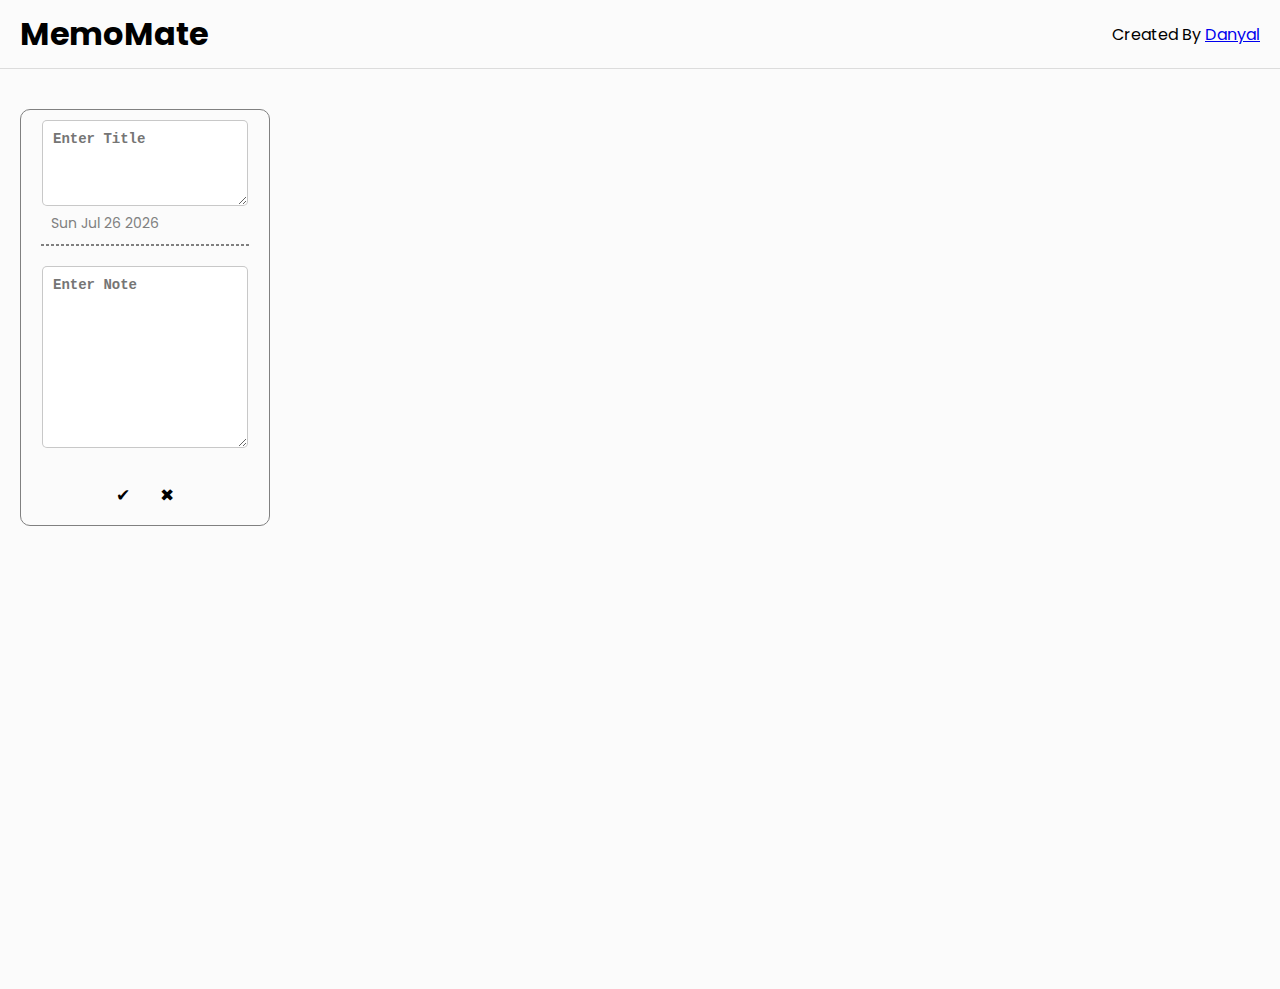
<file: MemoMate/index.html>
<!DOCTYPE html>
<!-- Code by Danyal | https://github.com/CodeWithDanyal -->
<html lang="en">
  <head>
    <meta charset="UTF-8" />
    <meta name="viewport" content="width=device-width, initial-scale=1.0" />
    <title>Your MemoMate</title>
    <!-- CSS -->
    <link rel="stylesheet" href="style.css" />
  </head>
  <body>
    <nav>
      <h1 class="heading">MemoMate</h1>
      <p>
        Created By
        <a href="https://www.linkedin.com/in/danyal-khan-836a02331/">Danyal</a>
      </p>
    </nav>
    <div class="container">
      <section class="notesContainer">
        <textarea
          name="heading"
          id="headingBox"
          placeholder="Enter Title"
          rows="4"
          cols="20"
          required
        ></textarea>

        <p class="dateBox"></p>

        <hr />

        <textarea
          name="detail"
          id="detailBox"
          placeholder="Enter Note"
          rows="10"
          cols="20"
          required
        ></textarea>

        <div class="buttons">
          <button type="submit" class="addBtn" title="Add task">✔</button>
          <button type="reset" class="removeBtn" title="reset task">✖</button>
        </div>
      </section>
    </div>
  </body>
  <script src="script.js"></script>
</html>
</file>
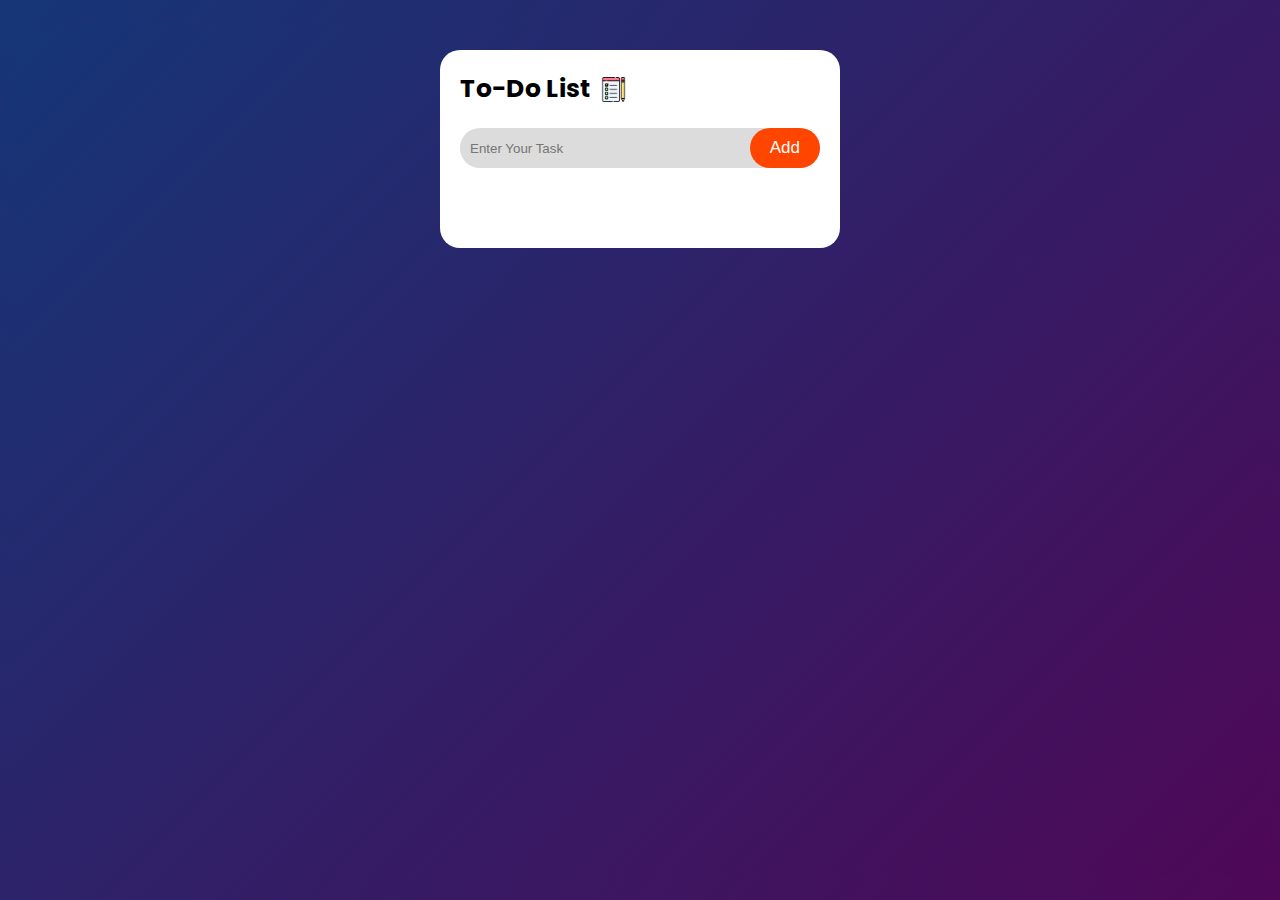
<file: ToDo App/index.html>
<!DOCTYPE html>
<!-- Code by Danyal | https://github.com/CodeWithDanyal -->
<html lang="en">
  <head>
    <meta charset="UTF-8" />
    <meta name="viewport" content="width=device-width, initial-scale=1.0" />
    <title>Manage Your Tasks</title>
    <!-- CSS -->
    <link rel="stylesheet" href="style.css" />
  </head>
  <body>
    <div class="container">
      <div class="heading">
        <h1>To-Do List</h1>
        <img class="logo" src="Images/check-list.png" alt="" />
      </div>

      <div class="form">
        <input type="text" id="input" placeholder="Enter Your Task" />
        <button class="addBtn">Add</button>
      </div>

      <ul class="todoList"></ul>
    </div>

    <script src="script.js"></script>
  </body>
</html>
</file>
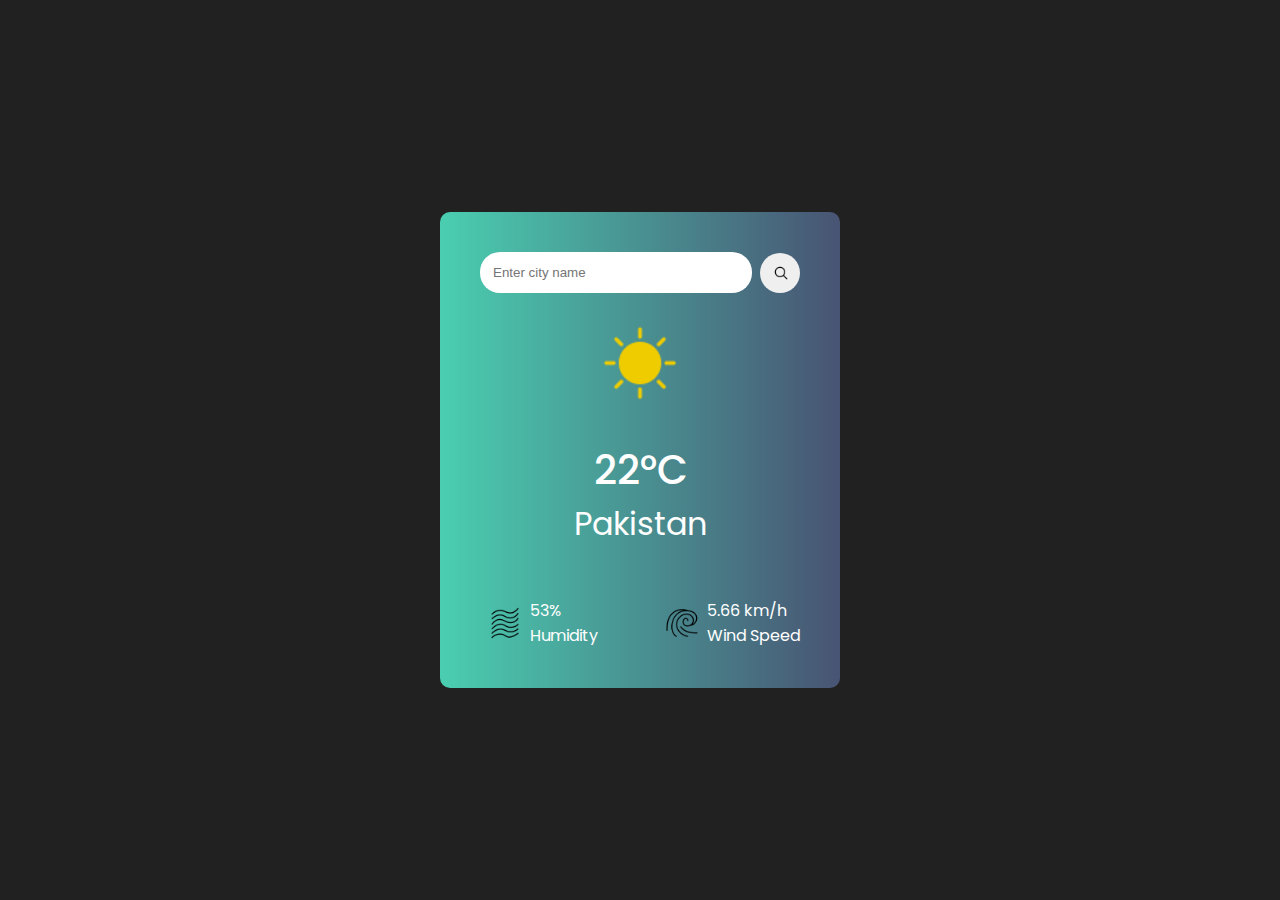
<file: Whether App/index.html>
<!DOCTYPE html>
<!-- Code by Danyal | https://github.com/CodeWithDanyal -->
<html lang="en">
  <head>
    <meta charset="UTF-8" />
    <meta name="viewport" content="width=device-width, initial-scale=1.0" />
    <title>Weather App</title>
    <!-- CSS -->
    <link rel="stylesheet" href="style.css" />
  </head>
  <body>
    <div class="container">
      <div class="box">
        <form class="form">
          <input
            type="text"
            required
            placeholder="Enter city name"
            id="inputBox"
          />
          <button type="submit" id="searchBtn">
            <img src="images/search.png" alt="searchIcon" />
          </button>
        </form>

        <div class="imgBox">
          <img src="images/sun.png" alt="weather-img" id="weatherImg" />
        </div>

        <div class="weather-city">
          <h1 id="celsius">22°C</h1>
          <h1 id="city-name">Pakistan</h1>
        </div>

        <div class="dataBox">
          <div class="humidityBox">
            <img src="images/humidity.png" alt="humidity" />
            <div class="humidityData">
              <p id="humidityDataNum">53%</p>
              <p class="HumidityName">Humidity</p>
            </div>
          </div>

          <div class="windBox">
            <img src="images/wind.png" alt="windImg" />
            <div class="windData">
              <p id="windSpeed">5.66 km/h</p>
              <p>Wind Speed</p>
            </div>
          </div>
        </div>
      </div>
    </div>
  </body>
  <script src="script.js"></script>
</html>
</file>
<file: MemoMate/style.css>
/* Google Font */
@import url("https://fonts.googleapis.com/css2?family=Poppins:ital,wght@0,100;0,200;0,300;0,400;0,500;0,600;0,700;0,800;0,900;1,100;1,200;1,300;1,400;1,500;1,600;1,700;1,800;1,900&display=swap");

* {
  margin: 0;
  padding: 0;
  box-sizing: border-box;
}
html,
body {
  height: 100%;
  width: 100%;
  font-family: "Poppins";
}

body {
  background-color: #fbfbfb;
}

.container {
  width: 100%;
  height: 100%;
  padding: 20px;
  display: flex;
  gap: 20px;
  justify-content: start;
  align-items: start;
  flex-wrap: wrap;
}

::-webkit-scrollbar {
  display: none;
}

nav {
  display: flex;
  justify-content: space-between;
  align-items: center;
  padding: 10px 20px;
  margin-bottom: 20px;
  border-bottom: 1px solid gainsboro;
  flex-wrap: wrap;
  gap: 10px;
}

.notesContainer {
  max-width: 250px;
  width: 250px;
  max-height: max-content;
  border-radius: 10px;
  padding: 10px 20px;
  overflow: scroll;
  text-align: center;
  border: 1px groove gray;
}

#headingBox {
  max-width: fit-content;
  padding: 10px;
  color: gray;
  font-size: 14px;
  font-weight: bold;
  border: 1px solid #afafafaf;
  border-radius: 5px;
}

.dateBox {
  color: gray;
  font-size: 14px;
  margin-bottom: 10px;
  text-align: left;
  padding: 0px 10px;
}

hr {
  border: 1px dashed gray;
  margin-bottom: 20px;
}

#detailBox {
  max-width: fit-content;
  padding: 10px;
  color: gray;
  font-size: 14px;
  font-weight: bold;
  border: 1px solid #afafafaf;
  border-radius: 5px;
  margin-bottom: 20px;
}

button {
  width: 30px;
  height: 30px;
  border-radius: 50%;
  border: none;
  font-size: 17px;
  background: transparent;
  cursor: pointer;
  transition: all 0.5s ease;
  margin: 5px;
}

button:hover {
  background-color: purple;
  color: white;
}

/* Class Elements */
.taskContainer {
  max-width: 250px;
  width: 250px;
  max-height: max-content;
  border-radius: 10px;
  padding: 10px 20px;
  overflow: scroll;
  text-align: center;
  box-shadow: 0px 1px 5px black;
}

.titleBox {
  width: 100%;
  padding: 10px 0px;
  font-size: 20px;
  resize: none;
  text-transform: capitalize;
  background-color: transparent;
  font-weight: bold;
  height: fit-content;
  border: none;
}

.noteBox {
  width: 100%;
  padding: 10px 0px;
  color: black;
  font-size: 15px;
  text-align: left;
  margin-bottom: 20px;
  background-color: transparent;
  border: none;
  resize: none;
  text-transform: capitalize;
  margin-bottom: 10px;
}

.dateStyle {
  font-size: 14px;
  margin-bottom: 10px;
  text-align: left;
}

.lineBreak {
  border: 1px dashed rgb(6, 5, 5);
  margin-bottom: 5px;
}

.titleBox,
.noteBox,
.dateStyle {
  color: black;
}

/* For Small Devices */
@media (max-width: 570px) {
  .container {
    display: flex;
    flex-direction: column;
    flex-wrap: nowrap;
    gap: 10px;
    height: fit-content;
  }

  .notesContainer {
    width: 100%;
    max-width: 100%;
    max-height: max-content;
    padding: 10px;
    text-align: start;
  }

  #headingBox {
    min-width: 100%;
    min-height: 40px;
    max-height: 60px;
    height: 50px;
    padding: 10px;
  }

  .dateBox {
    margin-bottom: 5px;
    padding: 0px 5px;
  }

  hr {
    margin-bottom: 10px;
  }

  #detailBox {
    min-width: 100%;
    min-height: 100px;
    height: 100px;
    padding: 10px;
    margin-bottom: 5px;
  }

  .buttons {
    text-align: center;
  }

  /* classes */
  .taskContainer {
    min-width: 100%;
    width: 100%;
    max-height: max-content;
    padding: 10px;
  }

  .titleBox {
    min-width: 100%;
    height: 50px;
    min-height: 50px;
    padding: 0px;
  }

  .noteBox {
    min-width: 100%;
    min-height: 100px;
    height: 100px;
    padding: 0px;
    margin-bottom: 0px;
  }
}
</file>
<file: ToDo App/style.css>
/* Google Font */
@import url("https://fonts.googleapis.com/css2?family=Poppins:ital,wght@0,100;0,200;0,300;0,400;0,500;0,600;0,700;0,800;0,900;1,100;1,200;1,300;1,400;1,500;1,600;1,700;1,800;1,900&display=swap");

* {
  margin: 0;
  padding: 0;
  box-sizing: border-box;
}
html,
body {
  height: 100%;
  width: 100%;
  display: flex;
  justify-content: center;
  /* align-items: center; */
  padding: 25px 10px;
  background: linear-gradient(135deg, #153677, #4e0857);
  font-family: "Poppins";
}

::-webkit-scrollbar {
  display: none;
}

button {
  cursor: pointer;
}

.container {
  width: 400px;
  background-color: white;
  height: max-content;
  border-radius: 20px;
  padding: 20px;
  overflow: scroll;
}
.heading {
  display: flex;
  align-items: center;
  justify-content: center;
  width: fit-content;
  gap: 10px;
  margin-bottom: 20px;
}

.heading > h1 {
  font-size: 25px;
}

.logo {
  width: 25px;
}

.form {
  background-color: gainsboro;
  border-radius: 20px;
  display: flex;
  justify-content: space-between;
  align-items: center;
  margin-bottom: 20px;
}

#input {
  flex: 1;
  padding: 10px;
  background-color: transparent;
  border: none;
  outline: none;
}

.addBtn {
  padding: 10px 20px;
  border: none;
  outline: none;
  background-color: orangered;
  color: white;
  font-size: 17px;
  border-radius: 20px;
}

.todoList {
  list-style: none;
  height: max-content;
  padding: 20px;
}

li {
  font-size: 15px;
  display: flex;
  justify-content: center;
  align-items: center;
  gap: 5px;
  border: 1px solid black;
  padding: 10px;
  border-radius: 10px;
  background-color: gainsboro;
  margin-bottom: 10px;
}

li > p {
  flex: 1;
  overflow: scroll;
  text-wrap: nowrap;
}

.removeBtn {
  background-color: red;
  border: none;
  color: white;
  padding: 5px;
  border-radius: 10px;
}

.completed {
  text-decoration: line-through;
  opacity: 0.8;
}
</file>
<file: Whether App/style.css>
/* Google Font */
@import url("https://fonts.googleapis.com/css2?family=Poppins:ital,wght@0,100;0,200;0,300;0,400;0,500;0,600;0,700;0,800;0,900;1,100;1,200;1,300;1,400;1,500;1,600;1,700;1,800;1,900&display=swap");

* {
  margin: 0;
  padding: 0;
  box-sizing: border-box;
}
html,
body {
  height: 100%;
  width: 100%;
  font-family: "Poppins";
}

.container {
  background-color: #212121;
  height: 100%;
  padding: 0px 10px;
  display: flex;
  justify-content: center;
  align-items: center;
}

.box {
  width: 400px;
  padding: 90px 0px;
  background: linear-gradient(to right, #4aceb0, #485473);
  padding: 40px;
  border-radius: 10px;
}

form {
  display: flex;
  justify-content: space-between;
  align-items: center;
  gap: 8px;
  margin-bottom: 30px;
}

#inputBox {
  padding: 13px;
  border-radius: 20px;
  width: 90%;
  border: none;
  outline: none;
}

#searchBtn {
  width: 40px;
  height: 40px;
  border-radius: 50%;
  display: flex;
  justify-content: center;
  align-items: center;
  border: none;
  cursor: pointer;
  padding: 10px;
}

#searchBtn > img {
  width: 25px;
}

.imgBox {
  text-align: center;
  margin-bottom: 30px;
}

#weatherImg {
  width: 80px;
}

.weather-city {
  color: white;
  text-align: center;
  margin-bottom: 50px;
}

#celsius {
  font-size: 40px;
  font-weight: 500;
}

#city-name {
  font-weight: 400;
}

.dataBox {
  display: flex;
  justify-content: space-between;
  align-items: center;
  color: white;
  font-size: 16px;
  gap: 20px;
}

.humidityBox {
  display: flex;
  justify-content: center;
  align-items: center;
}

.humidityBox > img,
.windBox > img {
  height: 50px;
}

.windBox {
  display: flex;
  justify-content: center;
  align-items: center;
  text-wrap: nowrap;
}

@media (max-width: 400px) {
  .humidityBox > img,
  .windBox > img {
    height: 40px;
  }

  .humidityBox {
    display: flex;
    justify-content: center;
    align-items: center;
    font-size: 13px;
  }
}

@media (max-width: 330px) {
  .dataBox {
    display: flex;
    justify-content: space-between;
    flex-direction: column;
    align-items: center;
    color: white;
    font-size: 15px;
    gap: 20px;
  }
}
</file>
